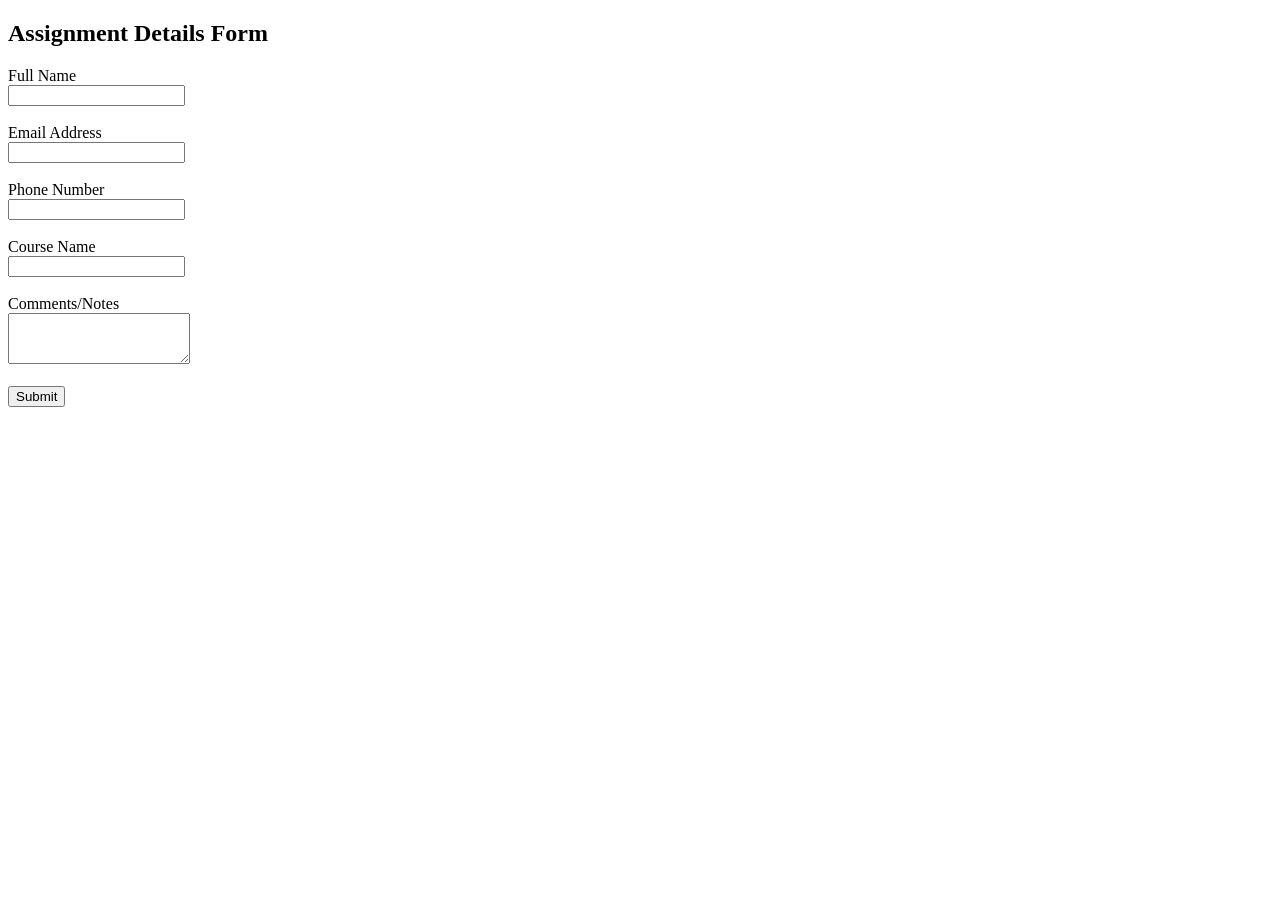
<file: Assignment 1/index.html>
<!DOCTYPE html>
<html lang="en">
<head>
    <meta charset="UTF-8">
    <meta name="viewport" content="width=device-width, initial-scale=1.0">
    <title>Detailed Assignment Form</title>
</head>
<body>
    <div>
        <h2>Assignment Details Form</h2>

        <form action="#" method="POST">
            
            <div>
                <label for="fullName">Full Name</label><br>
                <input
                    type="text"
                    id="fullName"
                    name="fullName"
                    
                    required
                ><br><br>
            </div>

           
            <div>
                <label for="email">Email Address</label><br>
                <input
                    type="email"
                    id="email"
                    name="email"
                    
                    required
                ><br><br>
            </div>

           
            <div>
                <label for="phoneNumber">Phone Number</label><br>
                <input
                    type="tel"
                    id="phoneNumber"
                    name="phoneNumber"
                    
                ><br><br>
            </div>

            
            <div>
                <label for="courseName">Course Name</label><br>
                <input
                    type="text"
                    id="courseName"
                    name="courseName"
                    
                    required
                ><br><br>
            </div>

            
            <div>
                <label for="comments">Comments/Notes</label><br>
                <textarea
                    id="comments"
                    name="comments"
                    rows="3"
                    
                ></textarea><br><br>
            </div>

       
            <div>
                <button type="submit">
                    Submit
                </button>
            </div>
        </form>
    </div>
</body>
</html>
</file>
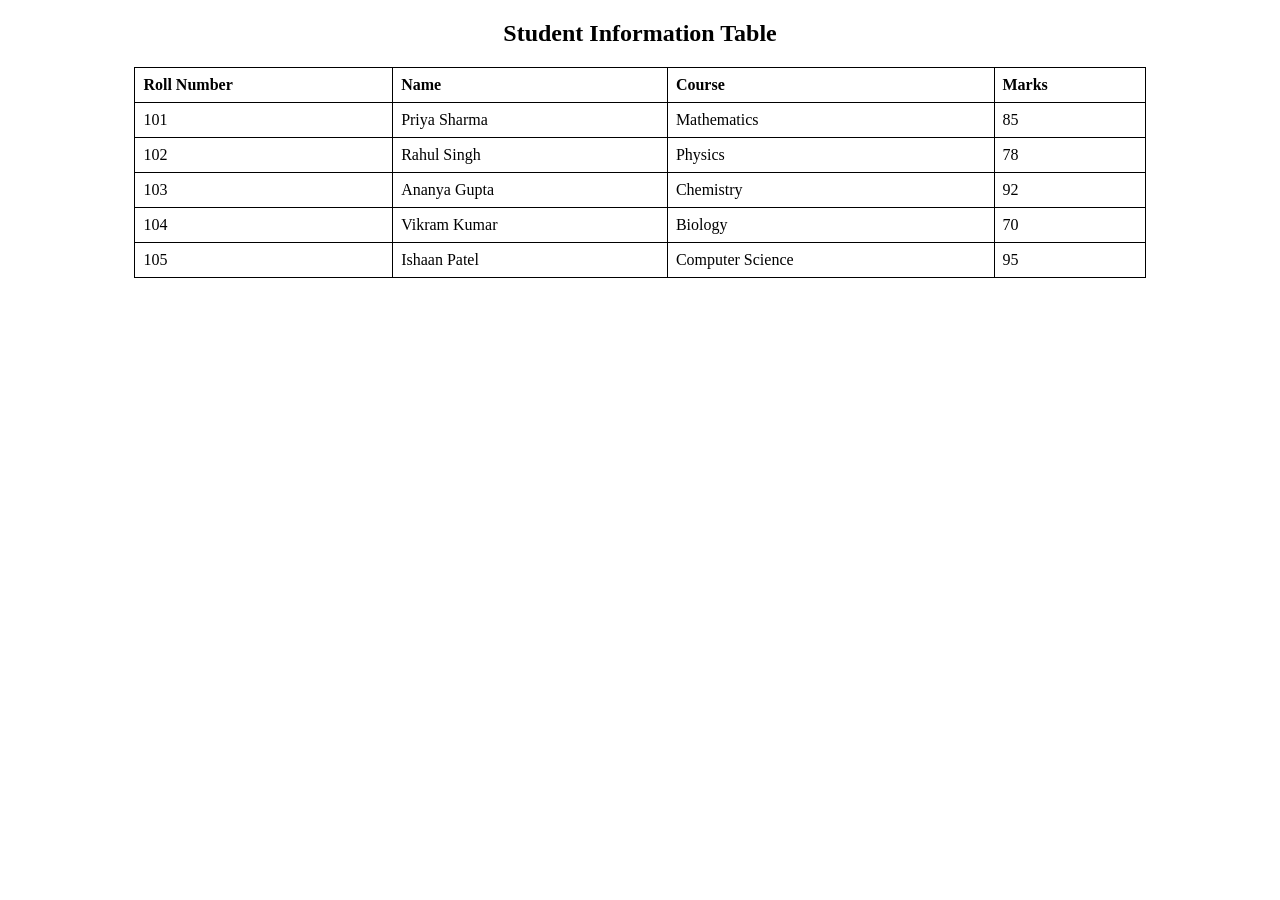
<file: Assignment 2/index.html>
<!DOCTYPE html>
<html lang="en">
<head>
    <meta charset="UTF-8">
    <meta name="viewport" content="width=device-width, initial-scale=1.0">
    <title>Simple HTML Table </title>
    <style>
        
        table, th, td {
            border: 1px solid black; 
            border-collapse: collapse; 
        }
        table {
            width: 80%; 
            margin: 20px auto; 
        }
        th, td {
            padding: 8px; 
            text-align: left; 
        }
        h2 {
            text-align: center;
        }
    </style>
</head>
<body>
    <h2>Student Information Table</h2>

    <table>
        <thead>
            <tr>
                <th>Roll Number</th>
                <th>Name</th>
                <th>Course</th>
                <th>Marks</th>
            </tr>
        </thead>
        <tbody>
            <tr>
                <td>101</td>
                <td>Priya Sharma</td>
                <td>Mathematics</td>
                <td>85</td>
            </tr>
            <tr>
                <td>102</td>
                <td>Rahul Singh</td>
                <td>Physics</td>
                <td>78</td>
            </tr>
            <tr>
                <td>103</td>
                <td>Ananya Gupta</td>
                <td>Chemistry</td>
                <td>92</td>
            </tr>
            <tr>
                <td>104</td>
                <td>Vikram Kumar</td>
                <td>Biology</td>
                <td>70</td>
            </tr>
            <tr>
                <td>105</td>
                <td>Ishaan Patel</td>
                <td>Computer Science</td>
                <td>95</td>
            </tr>
        </tbody>
    </table>
</body>
</html>
</file>
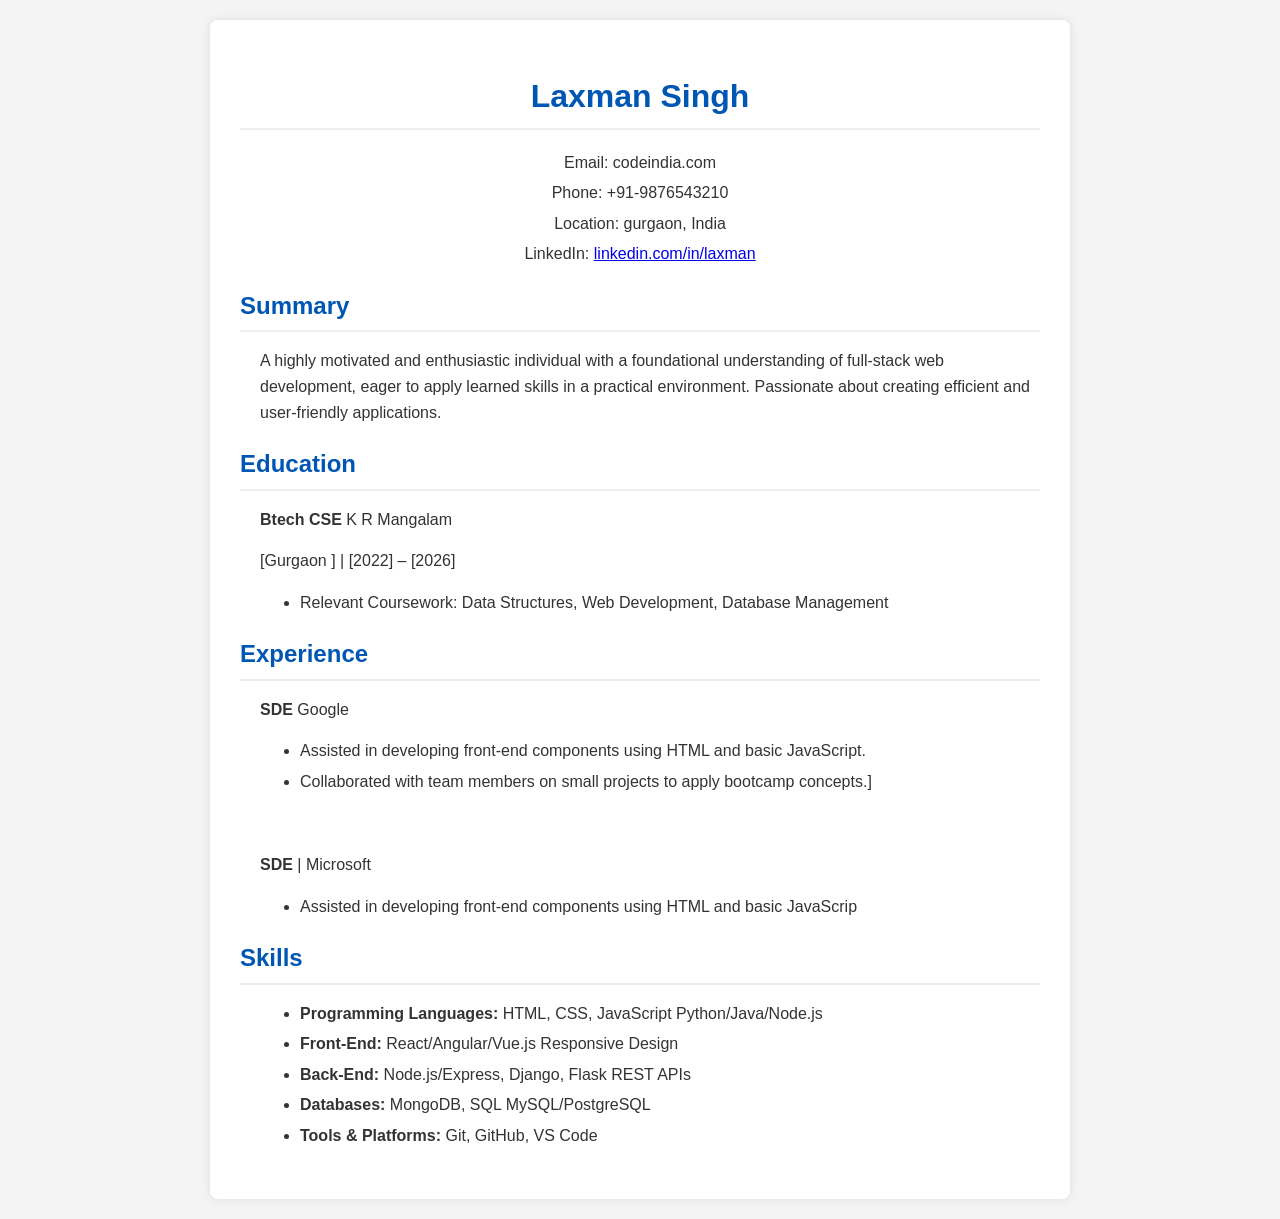
<file: Assignment 3/index.html>
<!DOCTYPE html>
<html lang="en">
<head>
    <meta charset="UTF-8">
    <meta name="viewport" content="width=device-width, initial-scale=1.0">
    <title>My Simple Resume</title>
    <style>
        body {
            font-family: Arial, sans-serif;
            line-height: 1.6;
            margin: 20px;
            background-color: #f4f4f4;
            color: #333;
        }
        .container {
            max-width: 800px;
            margin: 20px auto;
            background: #fff;
            padding: 30px;
            border-radius: 8px;
            box-shadow: 0 0 10px rgba(0, 0, 0, 0.1);
        }
        h1, h2 {
            color: #0056b3;
            border-bottom: 2px solid #eee;
            padding-bottom: 5px;
            margin-bottom: 15px;
        }
        h1 {
            text-align: center;
            margin-bottom: 20px;
        }
        .section {
            margin-bottom: 20px;
        }
        .section p, .section ul {
            margin-left: 20px;
        }
        ul {
            list-style-type: disc;
        }
        li {
            margin-bottom: 5px;
        }
        .contact-info {
            text-align: center;
            margin-bottom: 20px;
        }
        .contact-info p {
            margin: 5px 0;
        }
    </style>
</head>
<body>
    <div class="container">
        <h1>Laxman Singh</h1>

        <div class="contact-info">
            <p>Email: codeindia.com</p>
            <p>Phone: +91-9876543210</p>
            <p>Location: gurgaon, India</p>
            <p>LinkedIn: <a href="https://linkedin.com/in/laxman" target="_blank">linkedin.com/in/laxman</a></p>
        </div>

        <div class="section">
            <h2>Summary</h2>
            <p>
                A highly motivated and enthusiastic individual with a foundational understanding of full-stack web development, eager to apply learned skills in a practical environment. Passionate about creating efficient and user-friendly applications.
            </p>
        </div>

        <div class="section">
            <h2>Education</h2>
            <p><strong>Btech CSE</strong> K R Mangalam</p>
            <p>[Gurgaon ] | [2022] – [2026]</p>
            <ul>
                <li>Relevant Coursework:  Data Structures, Web Development, Database Management</li>
            </ul>
        </div>

        <div class="section">
            <h2>Experience</h2>
            <p><strong>SDE</strong> Google</p>
            
            <ul>
                <li> Assisted in developing front-end components using HTML and basic JavaScript.</li>
                <li>Collaborated with team members on small projects to apply bootcamp concepts.]</li>
            </ul>
            <br>
            <p><strong>SDE</strong> | Microsoft</p>
            
            <ul>
                <li> Assisted in developing front-end components using HTML and basic JavaScrip</li>
            </ul>
        </div>

        <div class="section">
            <h2>Skills</h2>
            <ul>
                <li><strong>Programming Languages:</strong> HTML, CSS, JavaScript Python/Java/Node.js</li>
                <li><strong>Front-End:</strong> React/Angular/Vue.js Responsive Design</li>
                <li><strong>Back-End:</strong>  Node.js/Express, Django, Flask REST APIs</li>
                <li><strong>Databases:</strong>  MongoDB, SQL MySQL/PostgreSQL</li>
                <li><strong>Tools & Platforms:</strong> Git, GitHub, VS Code</li>
            </ul>
        </div>
    </div>
</body>
</html>
</file>
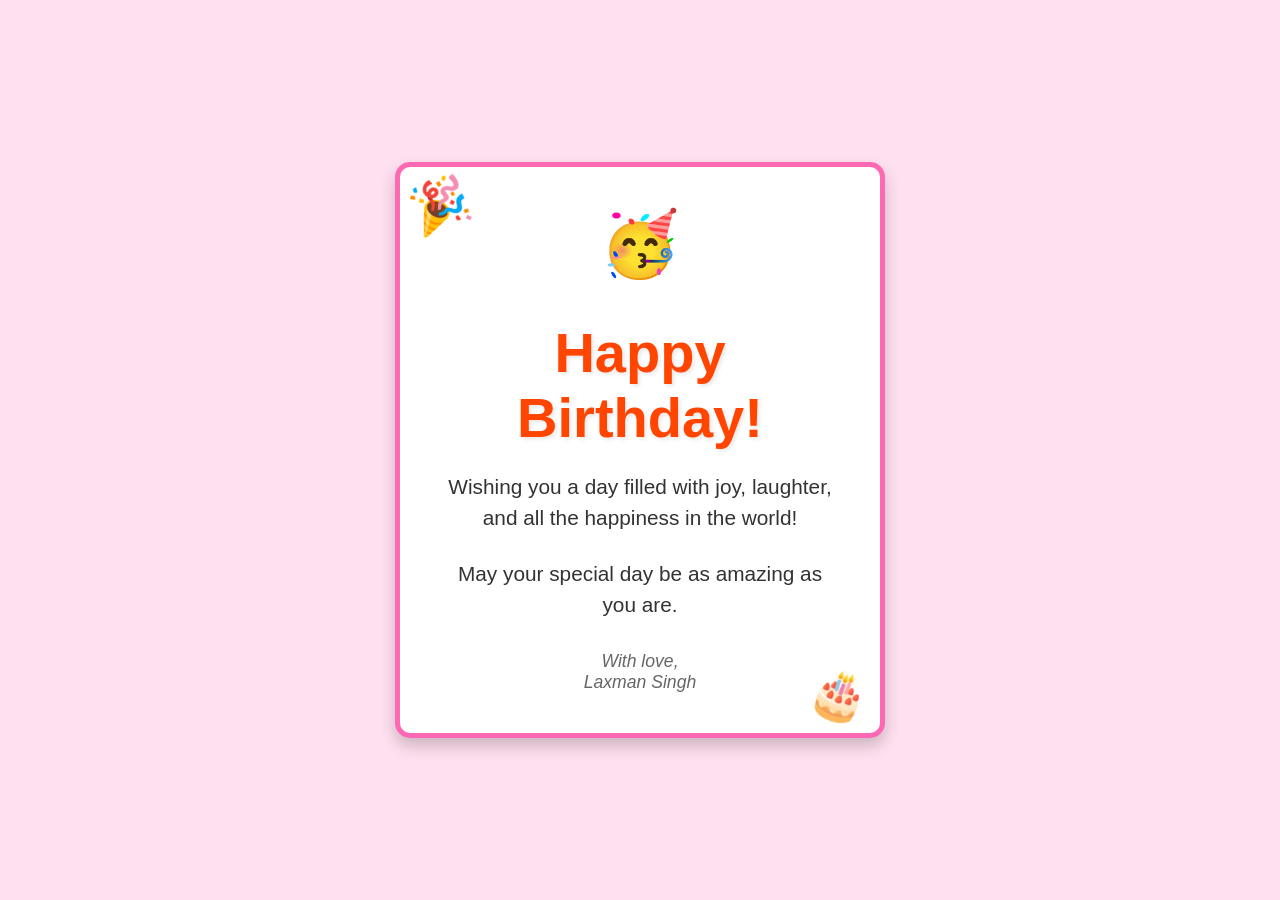
<file: Assignment 4/index.html>
<!DOCTYPE html>
<html lang="en">
<head>
    <meta charset="UTF-8">
    <meta name="viewport" content="width=device-width, initial-scale=1.0">
    <title>Happy Birthday!</title>
    <style>
        body {
            font-family: 'Comic Sans MS', cursive, sans-serif; /* Fun, festive font */
            background-color: #ffe0f0; /* Light pink background */
            display: flex;
            justify-content: center;
            align-items: center;
            min-height: 100vh;
            margin: 0;
            padding: 20px;
            box-sizing: border-box;
        }
        .birthday-card {
            background-color: #ffffff; /* White card background */
            border-radius: 15px; /* Rounded corners */
            box-shadow: 0 8px 16px rgba(0, 0, 0, 0.2); /* Soft shadow */
            padding: 40px;
            text-align: center;
            max-width: 400px;
            width: 100%; /* Responsive width */
            position: relative;
            overflow: hidden;
            border: 5px solid #ff69b4; /* Pink border */
        }
        .birthday-card::before {
            content: '🎉'; /* Confetti emoji */
            position: absolute;
            top: 10px;
            left: 10px;
            font-size: 3em;
            transform: rotate(-20deg);
        }
        .birthday-card::after {
            content: '🎂'; /* Cake emoji */
            position: absolute;
            bottom: 10px;
            right: 10px;
            font-size: 3em;
            transform: rotate(20deg);
        }
        h1 {
            color: #ff4500; /* Orange-red for heading */
            font-size: 3.5em; /* Large heading */
            margin-bottom: 20px;
            text-shadow: 2px 2px 4px rgba(0, 0, 0, 0.1);
        }
        p {
            color: #333333;
            font-size: 1.3em;
            margin-bottom: 25px;
            line-height: 1.5;
        }
        .signature {
            font-style: italic;
            color: #666666;
            font-size: 1.1em;
            margin-top: 30px;
        }
        .emoji {
            font-size: 4em; /* Larger emoji */
            margin-bottom: 20px;
            display: block; /* Ensures it's on its own line */
        }
    </style>
</head>
<body>
    <div class="birthday-card">
        <span class="emoji">🥳</span>
        <h1>Happy Birthday!</h1>
        <p>Wishing you a day filled with joy, laughter, and all the happiness in the world!</p>
        <p>May your special day be as amazing as you are.</p>
        <div class="signature">
            With love,<br>
            Laxman Singh
        </div>
    </div>
</body>
</html>
</file>
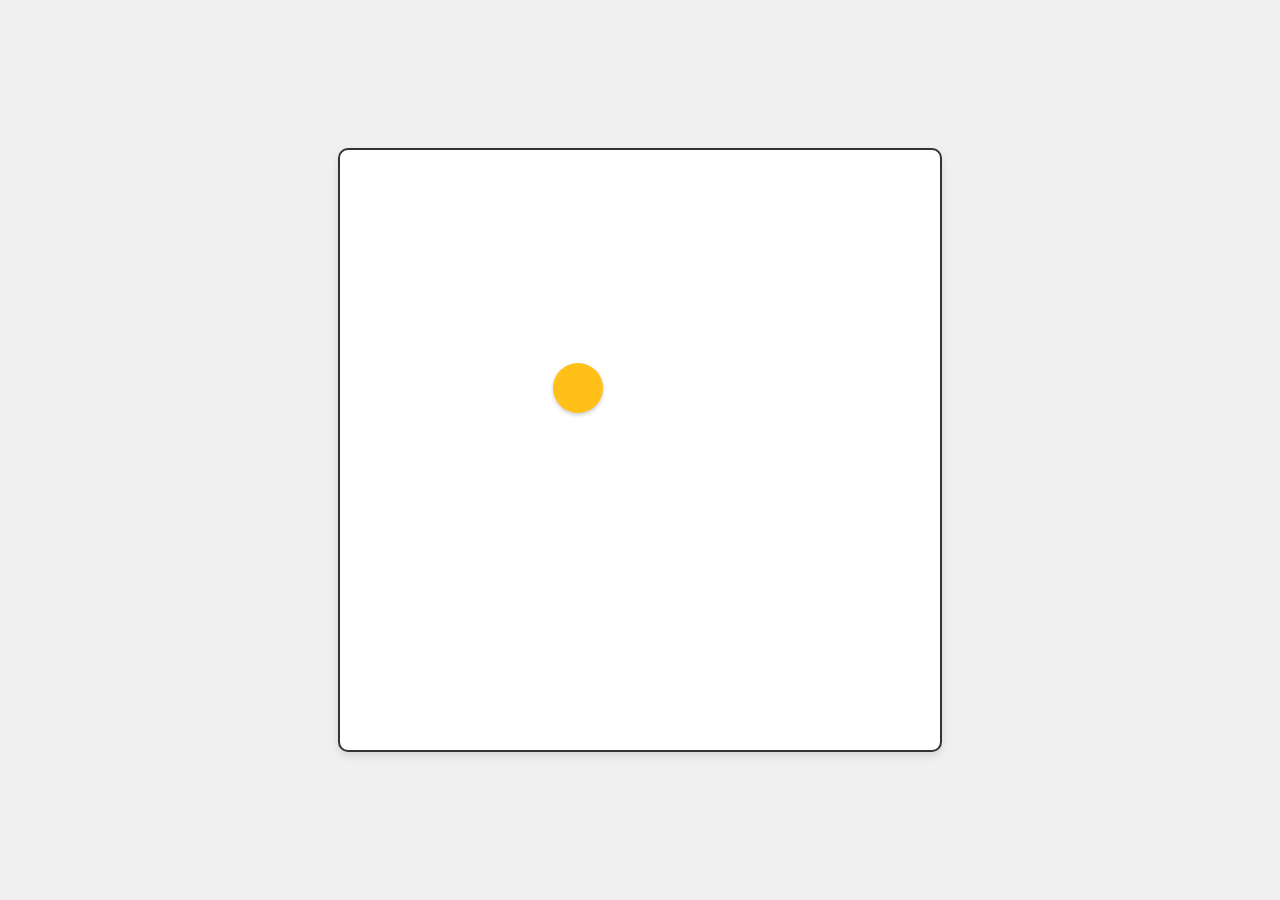
<file: Assignment 6/index.html>
<!DOCTYPE html>
<html lang="en">
<head>
    <meta charset="UTF-8">
    <meta name="viewport" content="width=device-width, initial-scale=1.0">
    <title>Simple Bouncing Ball Animation</title>
    <link rel="stylesheet" href="style.css">
</head>
<body>
    <div class="container">
        <div id="ball" class="ball"></div>
    </div>

    <script>
        const ball = document.getElementById('ball');
        let positionX = 0;
        let positionY = 0;
        let directionX = 1; // 1 for right, -1 for left
        let directionY = 1; // 1 for down, -1 for up
        const speed = 3; // Pixels per frame
        const container = document.querySelector('.container');

        function animateBall() {
            // Update horizontal position
            positionX += directionX * speed;

            // Update vertical position
            positionY += directionY * speed;

            // Check for horizontal boundaries
            if (positionX + ball.offsetWidth > container.offsetWidth || positionX < 0) {
                directionX *= -1; // Reverse horizontal direction
            }

            // Check for vertical boundaries
            if (positionY + ball.offsetHeight > container.offsetHeight || positionY < 0) {
                directionY *= -1; // Reverse vertical direction
            }

            // Apply new position to the ball
            ball.style.transform = `translate(${positionX}px, ${positionY}px)`;

            // Request next animation frame
            requestAnimationFrame(animateBall);
        }

        // Start the animation when the window loads
        window.onload = function() {
            animateBall();
        };
    </script>
</body>
</html>
</file>
<file: Assignment 6/style.css>
body {
    margin: 0;
    display: flex;
    justify-content: center;
    align-items: center;
    min-height: 100vh;
    background-color: #f0f0f0;
    font-family: 'Inter', sans-serif;
    overflow: hidden; /* Prevent scrollbars if ball goes slightly out of bounds */
}

.container {
    width: 80vw; /* Responsive width */
    max-width: 600px; /* Max width for larger screens */
    height: 80vw; /* Make it square initially */
    max-height: 600px; /* Max height for larger screens */
    border: 2px solid #333;
    background-color: #fff;
    position: relative;
    overflow: hidden; /* Keep the ball inside the container */
    border-radius: 10px; /* Rounded corners for the container */
    box-shadow: 0 4px 8px rgba(0, 0, 0, 0.1);
}

.ball {
    width: 50px;
    height: 50px;
    background-color: #FFC017; /* Medium-like yellow */
    border-radius: 50%; /* Make it a circle */
    position: absolute;
    top: 0;
    left: 0;
    box-shadow: 0 2px 4px rgba(0, 0, 0, 0.2);
}

/* Responsive adjustments for container height */
@media (min-width: 768px) {
    .container {
        height: 600px; /* Fixed height on larger screens to maintain square aspect */
    }
}
</file>
